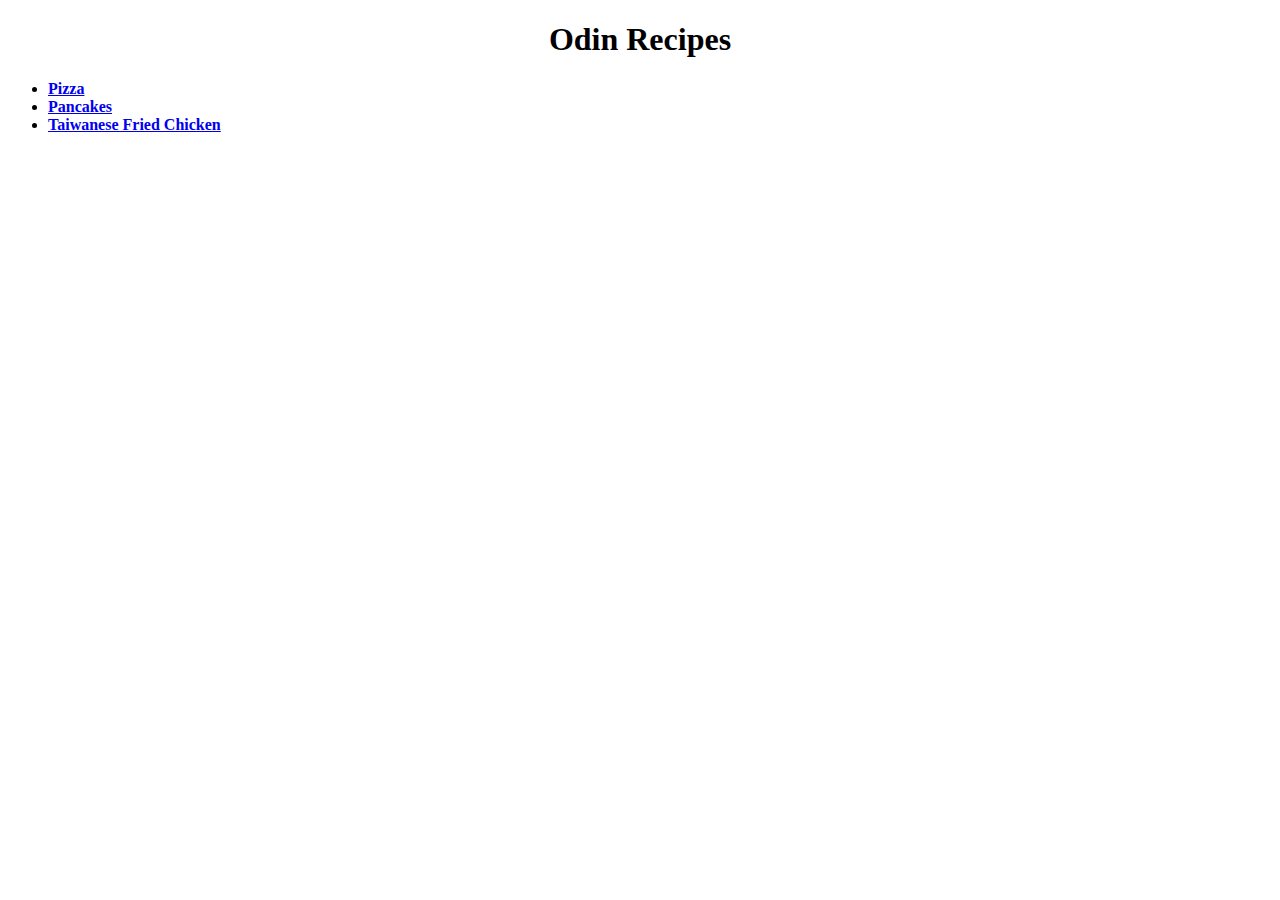
<file: index.html>
<!DOCTYPE html>

<html lang="en">
    <head>
        <meta charset="utf-8">
        <link rel="stylesheet" href="styles.css">
        <title>Recipes Page</title>
    </head>

    <body>
        <h1>Odin Recipes</h1>
        <ul>
            <li><a href="recipes/pizza.html">Pizza</a></li>
            <li><a href="recipes/pancakes.html">Pancakes</a></li>
            <li><a href="recipes/chicken.html">Taiwanese Fried Chicken</a></li>
        </ul>
    </body>
</html>
</file>
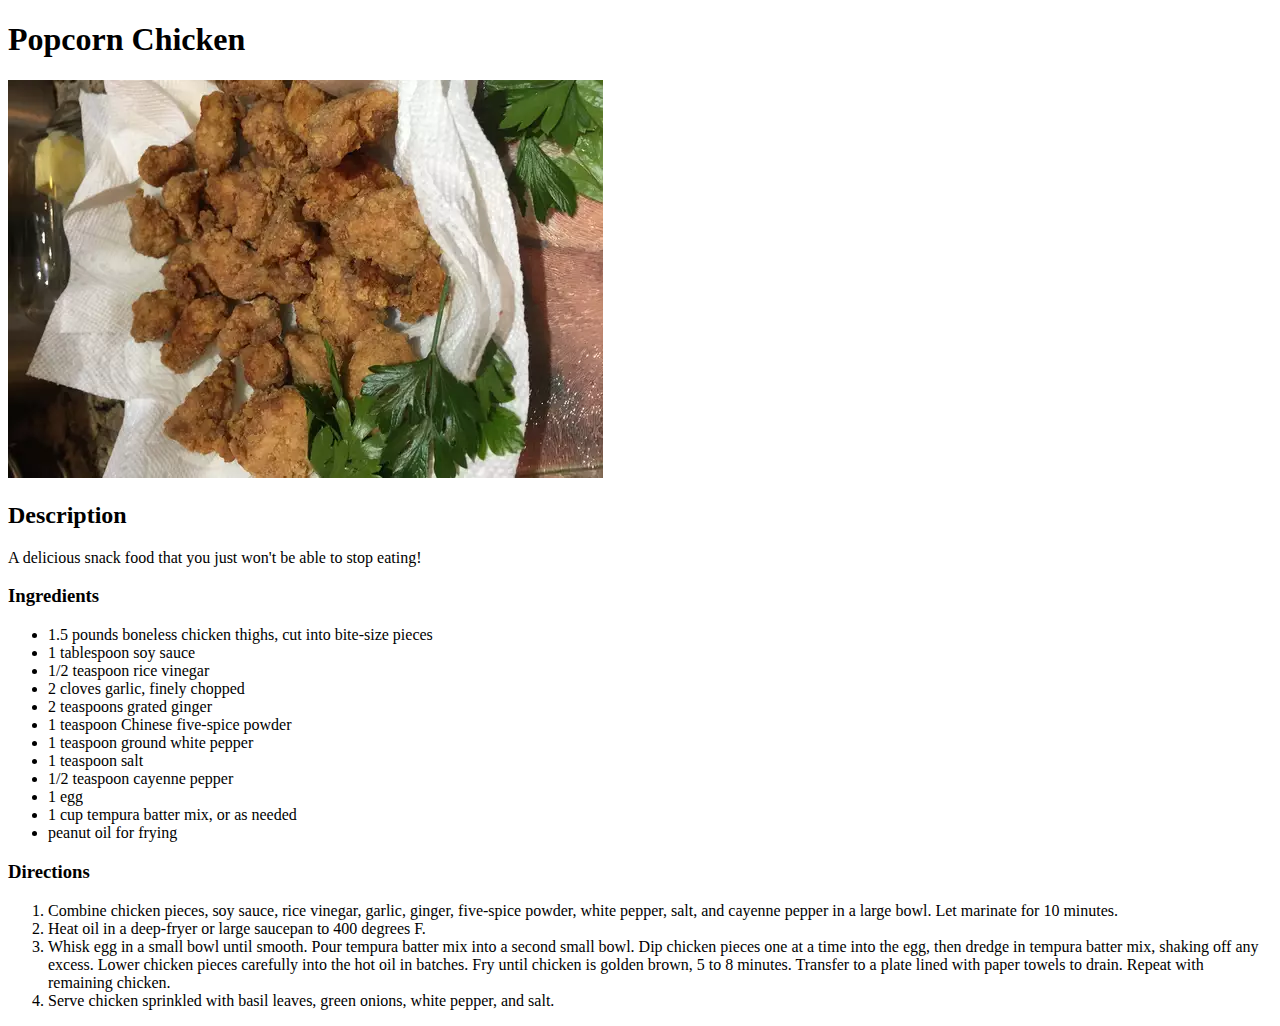
<file: recipes/chicken.html>
<!DOCTYPE html>

<html lang="en">
    <head>
        <meta charset="utf-8">
        <title>Taiwanese Fried Chicken</title>
    </head>

    <body>
        <h1>Popcorn Chicken</h1>
        <img src="../foodpics/chicken.webp">
        <h2>Description</h2>
        <p>A delicious snack food that you just won't be able to stop eating!</p>
        <h3>Ingredients</h3>
        <ul>
            <li>1.5 pounds boneless chicken thighs, cut into bite-size pieces</li>
            <li>1 tablespoon soy sauce</li>
            <li>1/2 teaspoon rice vinegar</li>
            <li>2 cloves garlic, finely chopped</li>
            <li>2 teaspoons grated ginger</li>
            <li>1 teaspoon Chinese five-spice powder</li>
            <li>1 teaspoon ground white pepper</li>
            <li>1 teaspoon salt</li>
            <li>1/2 teaspoon cayenne pepper</li>
            <li>1 egg</li>
            <li>1 cup tempura batter mix, or as needed</li>
            <li>peanut oil for frying</li>
        </ul>
        <h3>Directions</h3>
        <ol>
            <li>Combine chicken pieces, soy sauce, rice vinegar, garlic, ginger, five-spice powder, white pepper, salt, and cayenne pepper in a large bowl. Let marinate for 10 minutes.</li>
            <li>Heat oil in a deep-fryer or large saucepan to 400 degrees F.</li>
            <li>Whisk egg in a small bowl until smooth. Pour tempura batter mix into a second small bowl.
                Dip chicken pieces one at a time into the egg, then dredge in tempura batter mix, shaking off any excess. 
                Lower chicken pieces carefully into the hot oil in batches. Fry until chicken is golden brown, 5 to 8 minutes. 
                Transfer to a plate lined with paper towels to drain. Repeat with remaining chicken.</li>
            <li>Serve chicken sprinkled with basil leaves, green onions, white pepper, and salt.</li>
        </ol>
    </body>
</html>
</file>
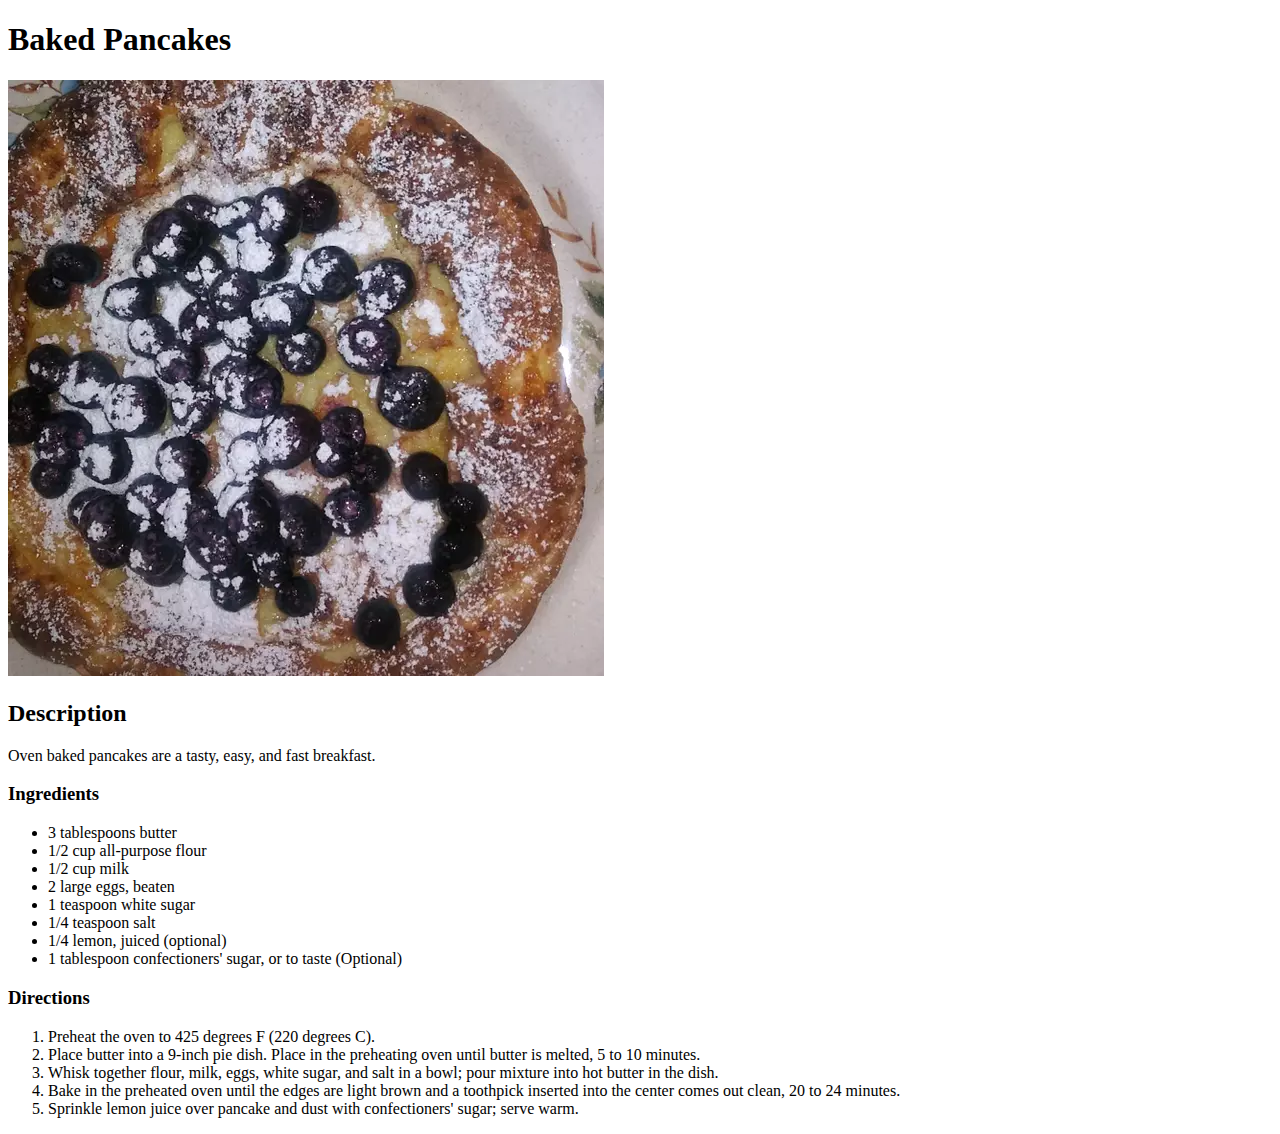
<file: recipes/pancakes.html>
<!DOCTYPE html>

<html lang="en">
    <head>
        <meta charset="utf-8">
        <title>Pancakes</title>
    </head>

    <body>
        <h1>Baked Pancakes</h1>
        <img src="../foodpics/pancakes.webp">
        <h2>Description</h2>
        <p>Oven baked pancakes are a tasty, easy, and fast breakfast.</p>
        <h3>Ingredients</h3>
        <ul>
            <li>3 tablespoons butter</li>
            <li>1/2 cup all-purpose flour </li>
            <li>1/2 cup milk</li>
            <li>2 large eggs, beaten</li>
            <li>1 teaspoon white sugar</li>
            <li>1/4 teaspoon salt</li>
            <li>1/4 lemon, juiced (optional)</li>
            <li>1 tablespoon confectioners' sugar, or to taste (Optional)</li>
        </ul>
        <h3>Directions</h3>
        <ol>
            <li>Preheat the oven to 425 degrees F (220 degrees C).</li>
            <li>Place butter into a 9-inch pie dish. Place in the preheating oven until butter is melted, 5 to 10 minutes.</li>
            <li>Whisk together flour, milk, eggs, white sugar, and salt in a bowl; pour mixture into hot butter in the dish.</li>
            <li>Bake in the preheated oven until the edges are light brown and a toothpick inserted into the center comes out clean, 20 to 24 minutes.</li>
            <li>Sprinkle lemon juice over pancake and dust with confectioners' sugar; serve warm.</li>
        </ol>
    </body>
</html>
</file>
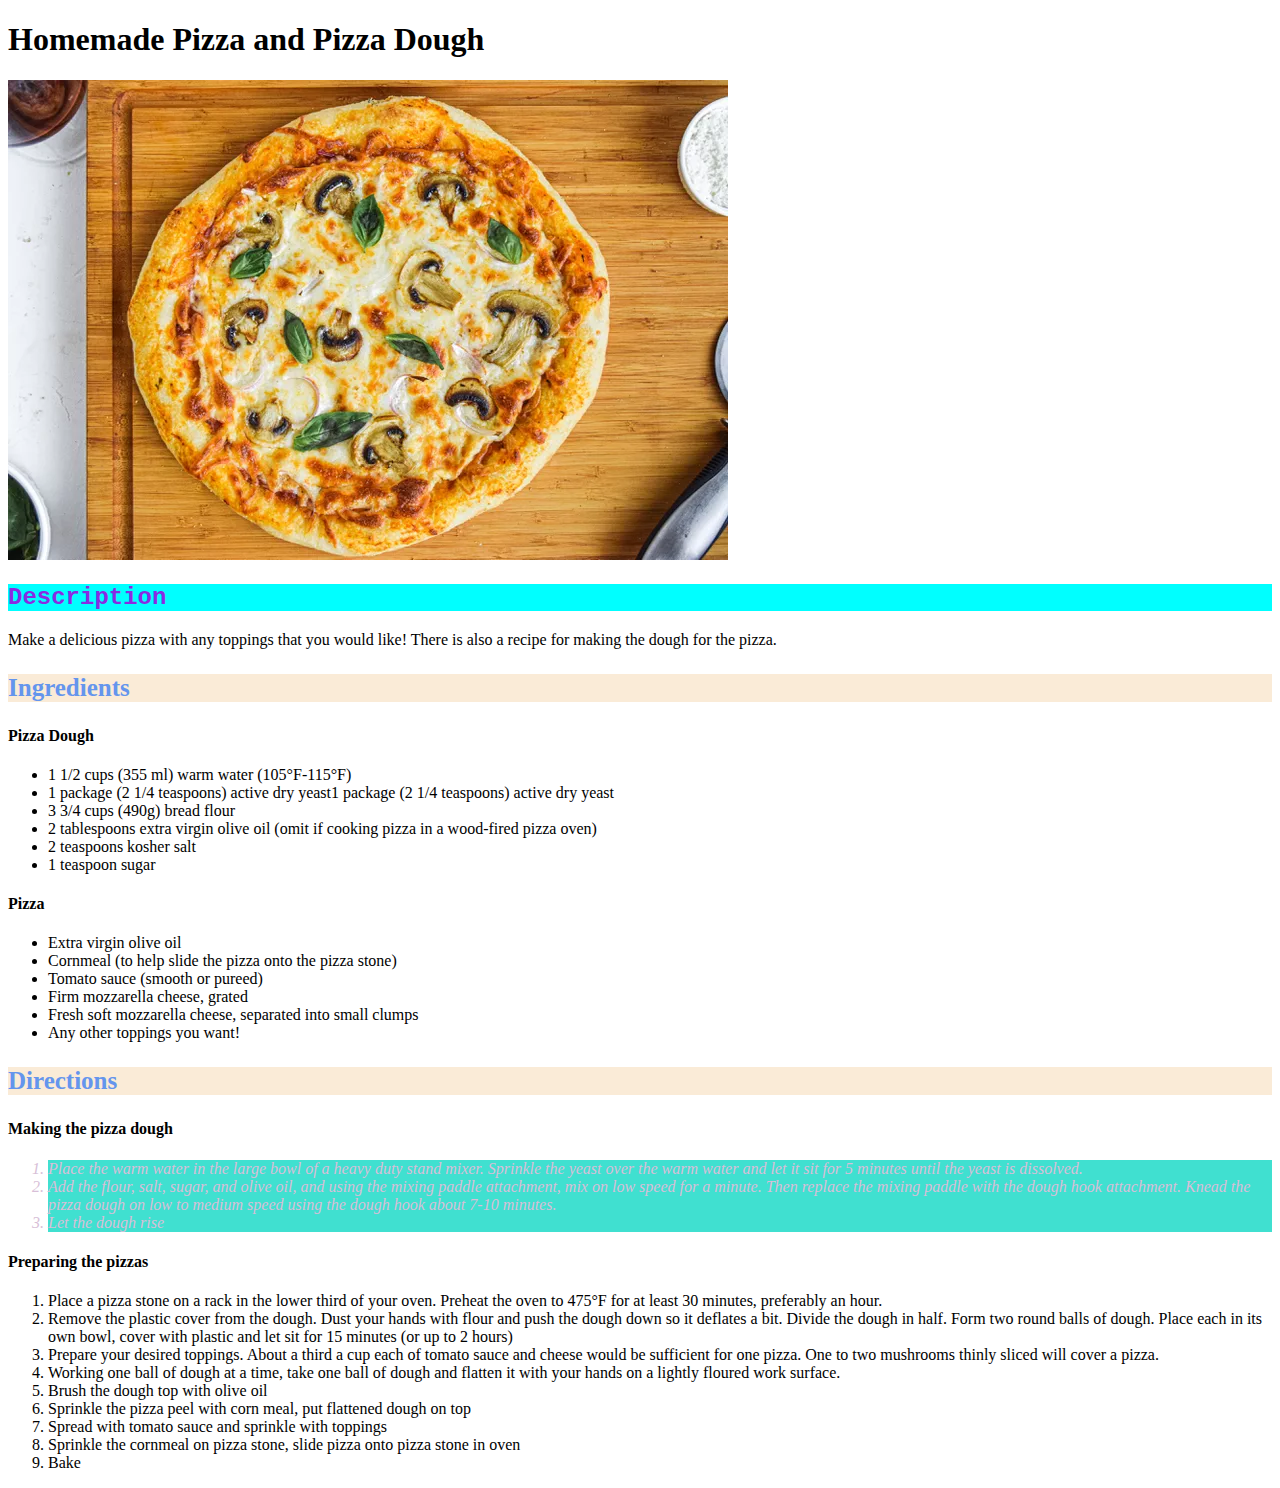
<file: recipes/pizza.html>
<!DOCTYPE html>

<html lang="en">
    <head>
        <meta charset="utf-8">
        <link rel="stylesheet" href="styles.css">
        <title>Pizza</title>
    </head>
    
    <body>
        <h1>Homemade Pizza and Pizza Dough</h1>
        <img src="../foodpics/Pizza.webp">
        <h2>Description</h2>
        <p>Make a delicious pizza with any toppings that you would like! There is also a recipe for making the dough for the pizza.</p>
        <h3>Ingredients</h3>
        <h4>Pizza Dough</h4>
        <ul>
            <li>1 1/2 cups (355 ml) warm water (105°F-115°F)</li>
            <li>1 package (2 1/4 teaspoons) active dry yeast1 package (2 1/4 teaspoons) active dry yeast</li>
            <li>3 3/4 cups (490g) bread flour</li>
            <li>2 tablespoons extra virgin olive oil (omit if cooking pizza in a wood-fired pizza oven)</li>
            <li>2 teaspoons kosher salt</li>
            <li>1 teaspoon sugar</li>
        </ul>
        <h4>Pizza</h4>
        <ul>
            <li>Extra virgin olive oil</li>
            <li>Cornmeal (to help slide the pizza onto the pizza stone)</li>
            <li>Tomato sauce (smooth or pureed)</li>
            <li>Firm mozzarella cheese, grated</li>
            <li>Fresh soft mozzarella cheese, separated into small clumps</li>
            <li>Any other toppings you want!</li>
        </ul>
        <h3>Directions</h3>
        <h4>Making the pizza dough</h4>
        <ol>
            <li class="dough">Place the warm water in the large bowl of a heavy duty stand mixer. Sprinkle the yeast over the warm water and let it sit for 5 minutes until the yeast is dissolved.</li>
            <li class="dough">Add the flour, salt, sugar, and olive oil, and using the mixing paddle attachment, mix on low speed for a minute. Then replace the mixing paddle with the dough hook attachment.
                Knead the pizza dough on low to medium speed using the dough hook about 7-10 minutes.</li>
            <li class="dough">Let the dough rise</li>
        </ol>
        <h4>Preparing the pizzas</h4>
        <ol>
            <li>Place a pizza stone on a rack in the lower third of your oven. Preheat the oven to 475°F for at least 30 minutes, preferably an hour.</li>
            <li>Remove the plastic cover from the dough. Dust your hands with flour and push the dough down so it deflates a bit. Divide the dough in half.
                Form two round balls of dough. Place each in its own bowl, cover with plastic and let sit for 15 minutes (or up to 2 hours)</li>
            <li>Prepare your desired toppings. About a third a cup each of tomato sauce and cheese would be sufficient for one pizza. One to two mushrooms thinly sliced will cover a pizza.</li>
            <li>Working one ball of dough at a time, take one ball of dough and flatten it with your hands on a lightly floured work surface.</li>
            <li>Brush the dough top with olive oil</li>
            <li>Sprinkle the pizza peel with corn meal, put flattened dough on top</li>
            <li>Spread with tomato sauce and sprinkle with toppings</li>
            <li>Sprinkle the cornmeal on pizza stone, slide pizza onto pizza stone in oven</li>
            <li>Bake</li>
        </ol>
    </body>
</html>
</file>
<file: styles.css>
li {
    font-weight: bold;
    text-align: left;
}

body {
    text-align: center;
}
</file>
<file: recipes/styles.css>
h2 {
    font-family: 'Courier New', Courier, monospace;
    font-weight: bold;
    background-color: aqua;
    color: blueviolet;
}

h3 {
    font-size: 25px;
    background-color: antiquewhite;
    color: cornflowerblue;
}

.dough {
    font-style: oblique;
    background-color: turquoise;
    color: thistle;
}
</file>
